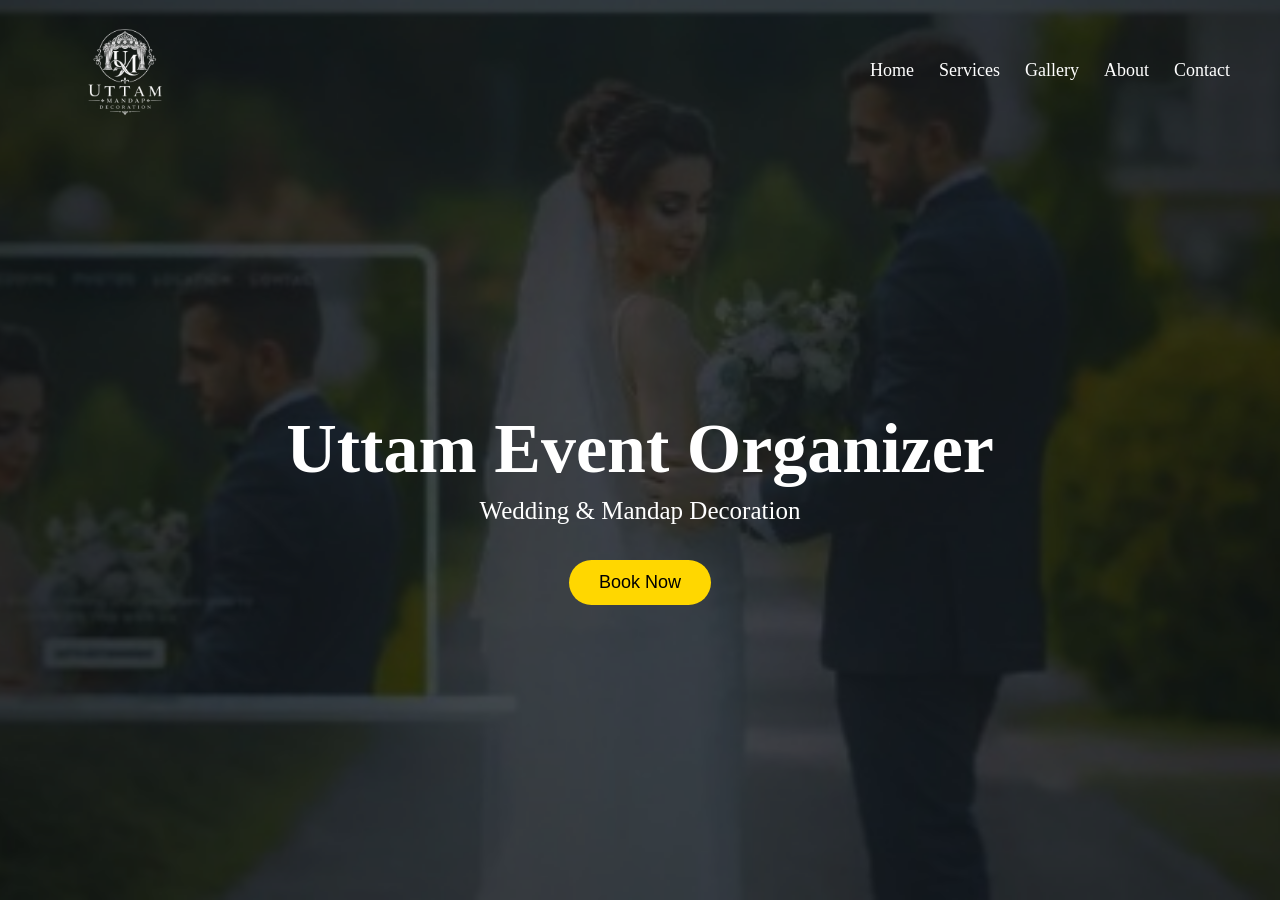
<file: index.html>
<!DOCTYPE html>
<html lang="en">
<head>
    <meta charset="UTF-8">
    <meta name="viewport" content="width=device-width, initial-scale=1.0">
    <title>Document</title>
    <link rel="stylesheet" href="index.css">
</head>
<body>
    <section class="hero">

    <nav>

                <div class="nav-logo border">
                <div class="logo"></div>
            </div>
            
        <ul>
            <li><a href="index.html">Home</a></li>
            <li><a href="Services.html">Services</a></li>
            <li><a href="gallery.html">Gallery</a></li>
            <li><a href="about.html">About</a></li>
            <li><a href="contact.html">Contact</a></li>
        </ul>
    </nav>

    <div class="hero-text">
        <h1>Uttam Event Organizer</h1>
        <p>Wedding & Mandap Decoration</p>


     <button>
    <a href="tel:6351470439">Book Now</a>
</button>
    </div>

</section>
</body>
</html>
</file>
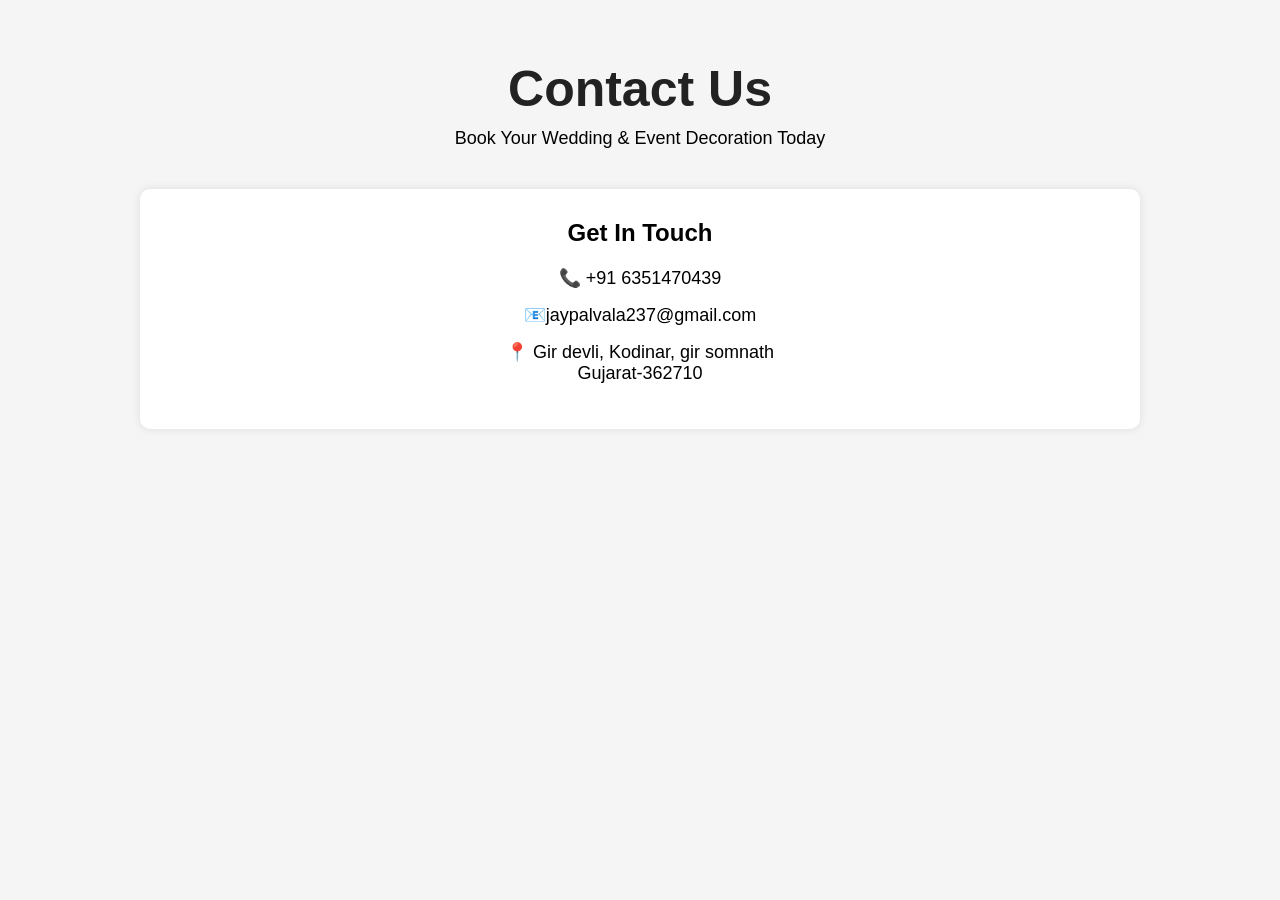
<file: contact.html>
<!DOCTYPE html>
<html lang="en">
<head>
    <meta charset="UTF-8">
    <meta name="viewport" content="width=device-width, initial-scale=1.0">
    <title>Contact Us</title>
    <link rel="stylesheet" href="contact.css">
</head>
<body>

<section class="contact-section">

    <h1>Contact Us</h1>
    <p>Book Your Wedding & Event Decoration Today</p>

    <div class="contact-box">

        <div class="contact-info">
            <h2>Get In Touch</h2>

            <p>📞 +91 6351470439</p>

            <p>📧jaypalvala237@gmail.com</p>

            <p>📍 Gir devli, Kodinar, gir somnath <br> Gujarat-362710</p>
        </div>

    </div>

</section>

</body>
</html>
</file>
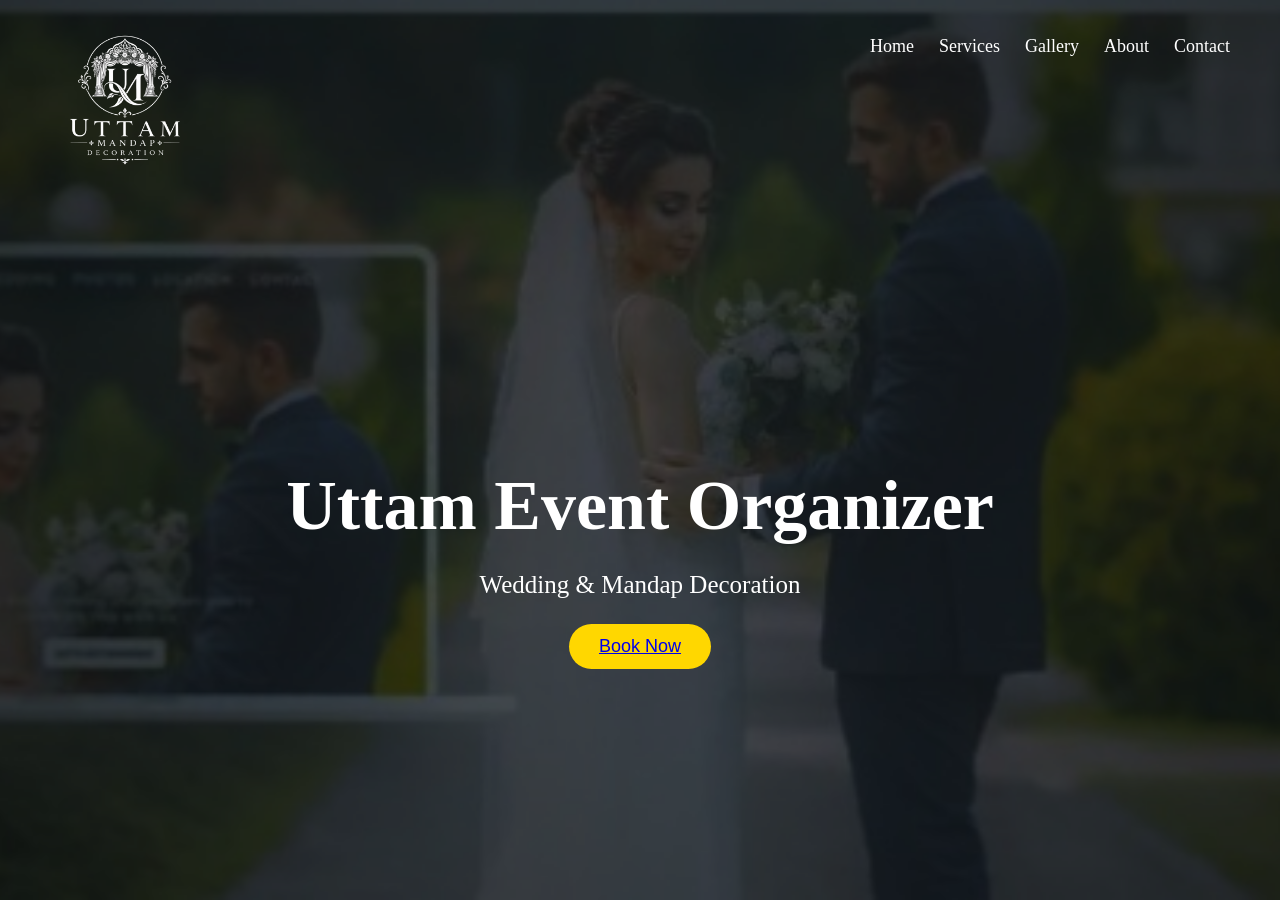
<file: exa.html>
<!DOCTYPE html>
<html lang="en">
<head>
    <meta charset="UTF-8">
    <meta name="viewport" content="width=device-width, initial-scale=1.0">
    <title>Document</title>
    <link rel="stylesheet" href="exa.css">
</head>
<body>
    <section class="hero">

    <nav>

                <div class="nav-logo border">
                <div class="logo"></div>
            </div>
            
        <ul>
            <li><a href="exa.html">Home</a></li>
            <li><a href="Services.html">Services</a></li>
            <li><a href="gallery.html">Gallery</a></li>
            <li><a href="about.html">About</a></li>
            <li><a href="">Contact</a></li>
        </ul>
    </nav>

    <div class="hero-text">
        <h1>Uttam Event Organizer</h1>
        <p>Wedding & Mandap Decoration</p>


        <button><a href="tel:6353477830">Book Now </a>
        </button>
    </div>

</section>
</body>
</html>
</file>
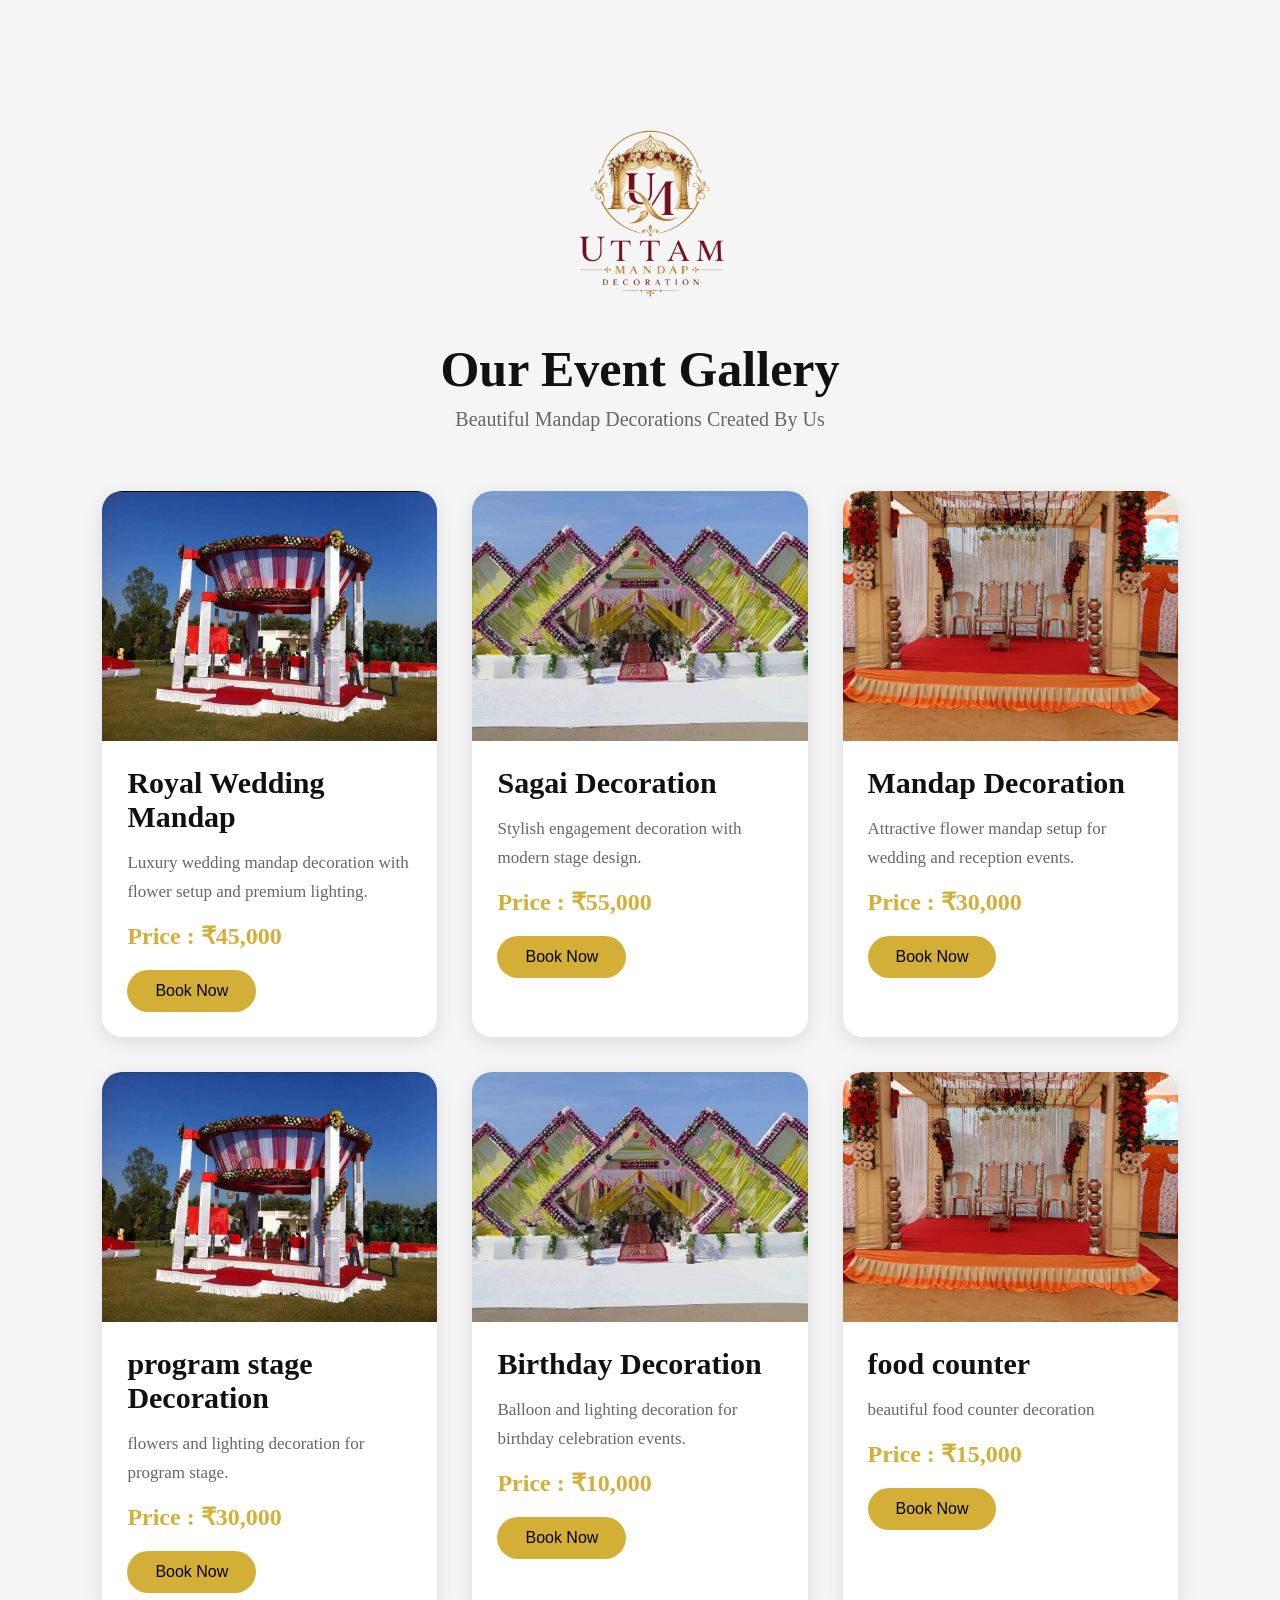
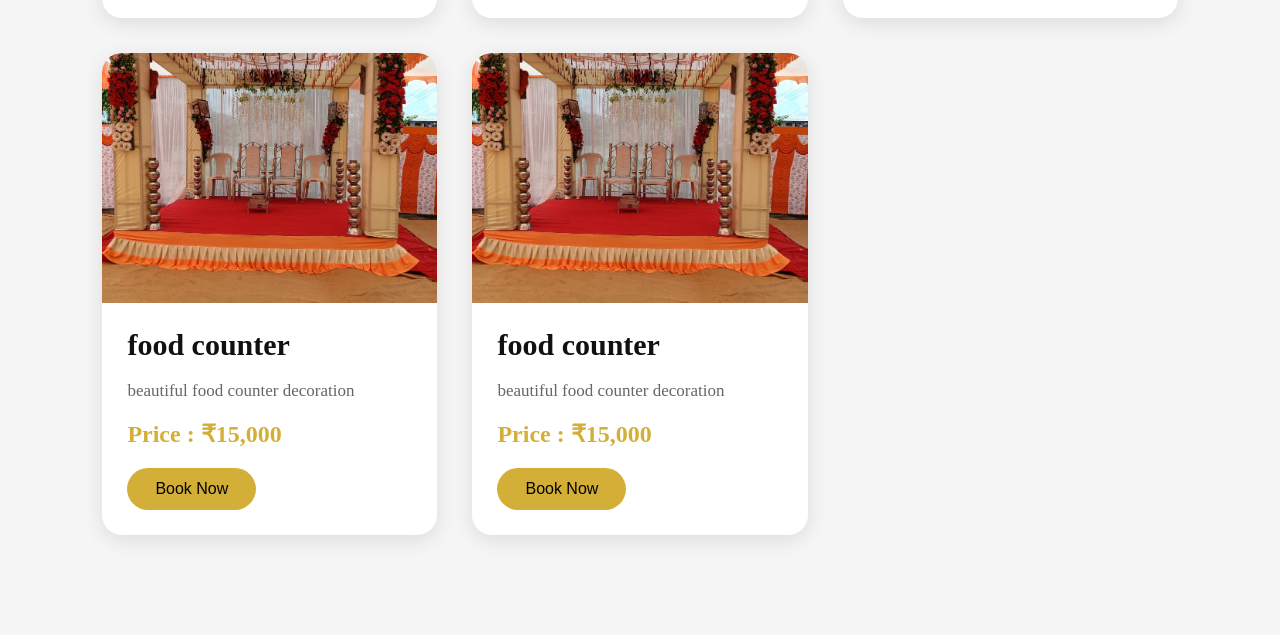
<file: gallery.html>
<!DOCTYPE html>
<html lang="en">
<head>
    <meta charset="UTF-8">
    <meta name="viewport" content="width=device-width, initial-scale=1.0">
    <title>gallery</title>
     <link rel="stylesheet" href="gallery.css">    
</head>


<!-- IMAGE POPUP -->

<div id="imagePopup">

    <span onclick="closeImage()">&times;</span>

    <img id="popupImg">

</div>


<!--java script-->


<script>

function openImage(imageSrc){

    document.getElementById("imagePopup").style.display = "flex";

    document.getElementById("popupImg").src = imageSrc;
}

function closeImage(){

    document.getElementById("imagePopup").style.display = "none";
}

</script>



<body>
    <!-- GALLERY SECTION -->

<section class="gallery">

             <div class="nav-logo">
    <div class="logo"></div>
</div>

    <!-- TITLE -->

    <div class="gallery-title">

        <h1>Our Event Gallery</h1>

        <p>
            Beautiful Mandap Decorations Created By Us
        </p>

    </div>

    <!-- GALLERY CONTAINER -->

    <div class="gallery-container">

        <!-- CARD 1 -->

        <div class="gallery-card">

            <img src="services1.jpeg" alt="Royal Wedding Mandap"   onclick="openImage(this.src)">

            <div class="gallery-content">

                <h2>Royal Wedding Mandap</h2>

                <p>
                    Luxury wedding mandap decoration
                    with flower setup and premium lighting.
                </p>

                <h3>Price : ₹45,000</h3>

                <button>  <a href="tel:6351470439">Book Now</a></button>

            </div>

        </div>

        <!-- CARD 2 -->

        <div class="gallery-card">

            <img src="services2.jpeg" alt="Sagai Mandap"  onclick="openImage(this.src)">

            <div class="gallery-content">

                <h2>Sagai Decoration</h2>

                <p>
                    Stylish engagement decoration
                    with modern stage design.
                </p>

                <h3>Price : ₹55,000</h3>

                  <button>  <a href="tel:6351470439">Book Now</a></button>
            </div>

        </div>

        <!-- CARD 3 -->

        <div class="gallery-card">

            <img src="services3.jpeg" alt="Flower Mandap"  onclick="openImage(this.src)">

            <div class="gallery-content">

                <h2>Mandap Decoration</h2>

                <p>
                    Attractive flower mandap setup
                    for wedding and reception events.
                </p>

                <h3>Price : ₹30,000</h3>

                  <button>  <a href="tel:6351470439">Book Now</a></button>
            </div>

        </div>

        <!-- CARD 4 -->

        <div class="gallery-card">

            <img src="services1.jpeg" alt="Birthday Decoration" onclick="openImage(this.src)">

            <div class="gallery-content">

                <h2>program stage Decoration</h2>

                <p>
                    flowers and lighting decoration
                    for program stage.
                </p>

                <h3>Price : ₹30,000</h3>

                  <button>  <a href="tel:6351470439">Book Now</a></button>
            </div>

        </div>
         <!-- CARD 5 -->

        <div class="gallery-card">

            <img src="services2.jpeg" alt="Birthday Decoration" onclick="openImage(this.src)">

            <div class="gallery-content">

                <h2>Birthday Decoration</h2>

                <p>
                    Balloon and lighting decoration
                    for birthday celebration events.
                </p>

                <h3>Price : ₹10,000</h3>

                  <button>  <a href="tel:6351470439">Book Now</a></button>

            </div>

        </div>
         <!-- CARD 6 -->

        <div class="gallery-card">

            <img src="services3.jpeg" alt="Birthday Decoration" onclick="openImage(this.src)">

            <div class="gallery-content">

                <h2>food counter </h2>

                <p>
                    beautiful food counter 
                    decoration 
                </p>

                <h3>Price : ₹15,000</h3>

                 <button>  <a href="tel:6351470439">Book Now</a></button>
            </div>

        </div>

        <!-- CARD 7 -->

        <div class="gallery-card">

            <img src="services3.jpeg" alt="Birthday Decoration" onclick="openImage(this.src)">

            <div class="gallery-content">

                <h2>food counter </h2>

                <p>
                    beautiful food counter 
                    decoration 
                </p>

                <h3>Price : ₹15,000</h3>

                 <button>  <a href="tel:6351470439">Book Now</a></button>
            </div>

        </div>

         <!-- CARD 8 -->

        <div class="gallery-card">

            <img src="services3.jpeg" alt="Birthday Decoration" onclick="openImage(this.src)">

            <div class="gallery-content">

                <h2>food counter </h2>

                <p>
                    beautiful food counter 
                    decoration 
                </p>

                <h3>Price : ₹15,000</h3>

                 <button>  <a href="tel:6351470439">Book Now</a></button>
            </div>

        </div>






    </div>

</section>
</body>
</html>
</file>
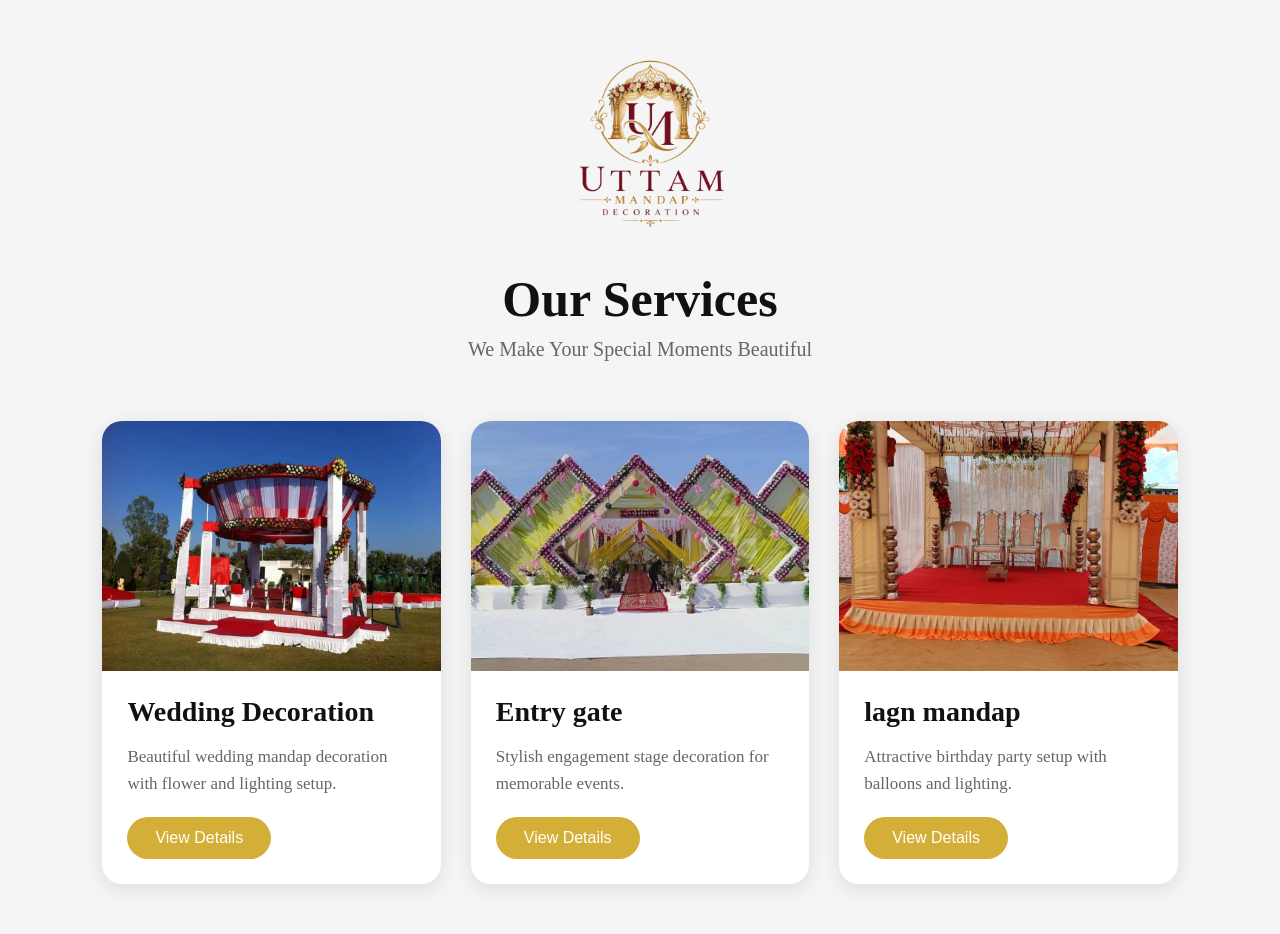
<file: Services.html>
<!-- SERVICES SECTION -->
 <!DOCTYPE html>
 <html lang="en">
 <head>
    <meta charset="UTF-8">
    <meta name="viewport" content="width=device-width, initial-scale=1.0">
    <title>uttam mandap decorattion

    </title>
    <link rel="stylesheet" href="services.css">

    </head>

<!-- IMAGE POPUP -->

<div id="imagePopup">

    <span onclick="closeImage()">&times;</span>

    <img id="popupImg">

</div>


<!--java script-->


<script>

function openImage(imageSrc){

    document.getElementById("imagePopup").style.display = "flex";

    document.getElementById("popupImg").src = imageSrc;
}

function closeImage(){

    document.getElementById("imagePopup").style.display = "none";
}

</script>



<body> 
<section class="services">

            <div class="nav-logo">
    <div class="logo"></div>
</div>
            


    <div class="service-title">            
        <h1>Our Services</h1>
        <p>We Make Your Special Moments Beautiful</p>
    </div>

    <div class="service-container">

        <!-- CARD 1 -->

        <div class="service-card">

            <img src="services1.jpeg" alt="Wedding Decoration" onclick="openImage(this.src)">

            <div class="service-content">

                <h2>Wedding Decoration</h2>

                <p>
                    Beautiful wedding mandap decoration 
                    with flower and lighting setup.
                </p>

                <button>View Details</button>

            </div>

        </div>

        <!-- CARD 2 -->

        <div class="service-card">

            <img src="services2.jpeg" alt="Sagai Decoration" onclick="openImage(this.src)">

            <div class="service-content">

                <h2>Entry gate</h2>

                <p>
                    Stylish engagement stage decoration 
                    for memorable events.
                </p>

                <button>View Details</button>

            </div>

        </div>

        <!-- CARD 3 -->

        <div class="service-card">

            <img src="services3.jpeg" alt="Birthday Decoration" onclick="openImage(this.src)">

            <div class="service-content">

                <h2>lagn mandap</h2>

                <p>
                    Attractive birthday party setup 
                    with balloons and lighting.
                </p>

                <button>View Details</button>

            </div>

        </div>

    </div>

</section>
</body>

</html>
</file>
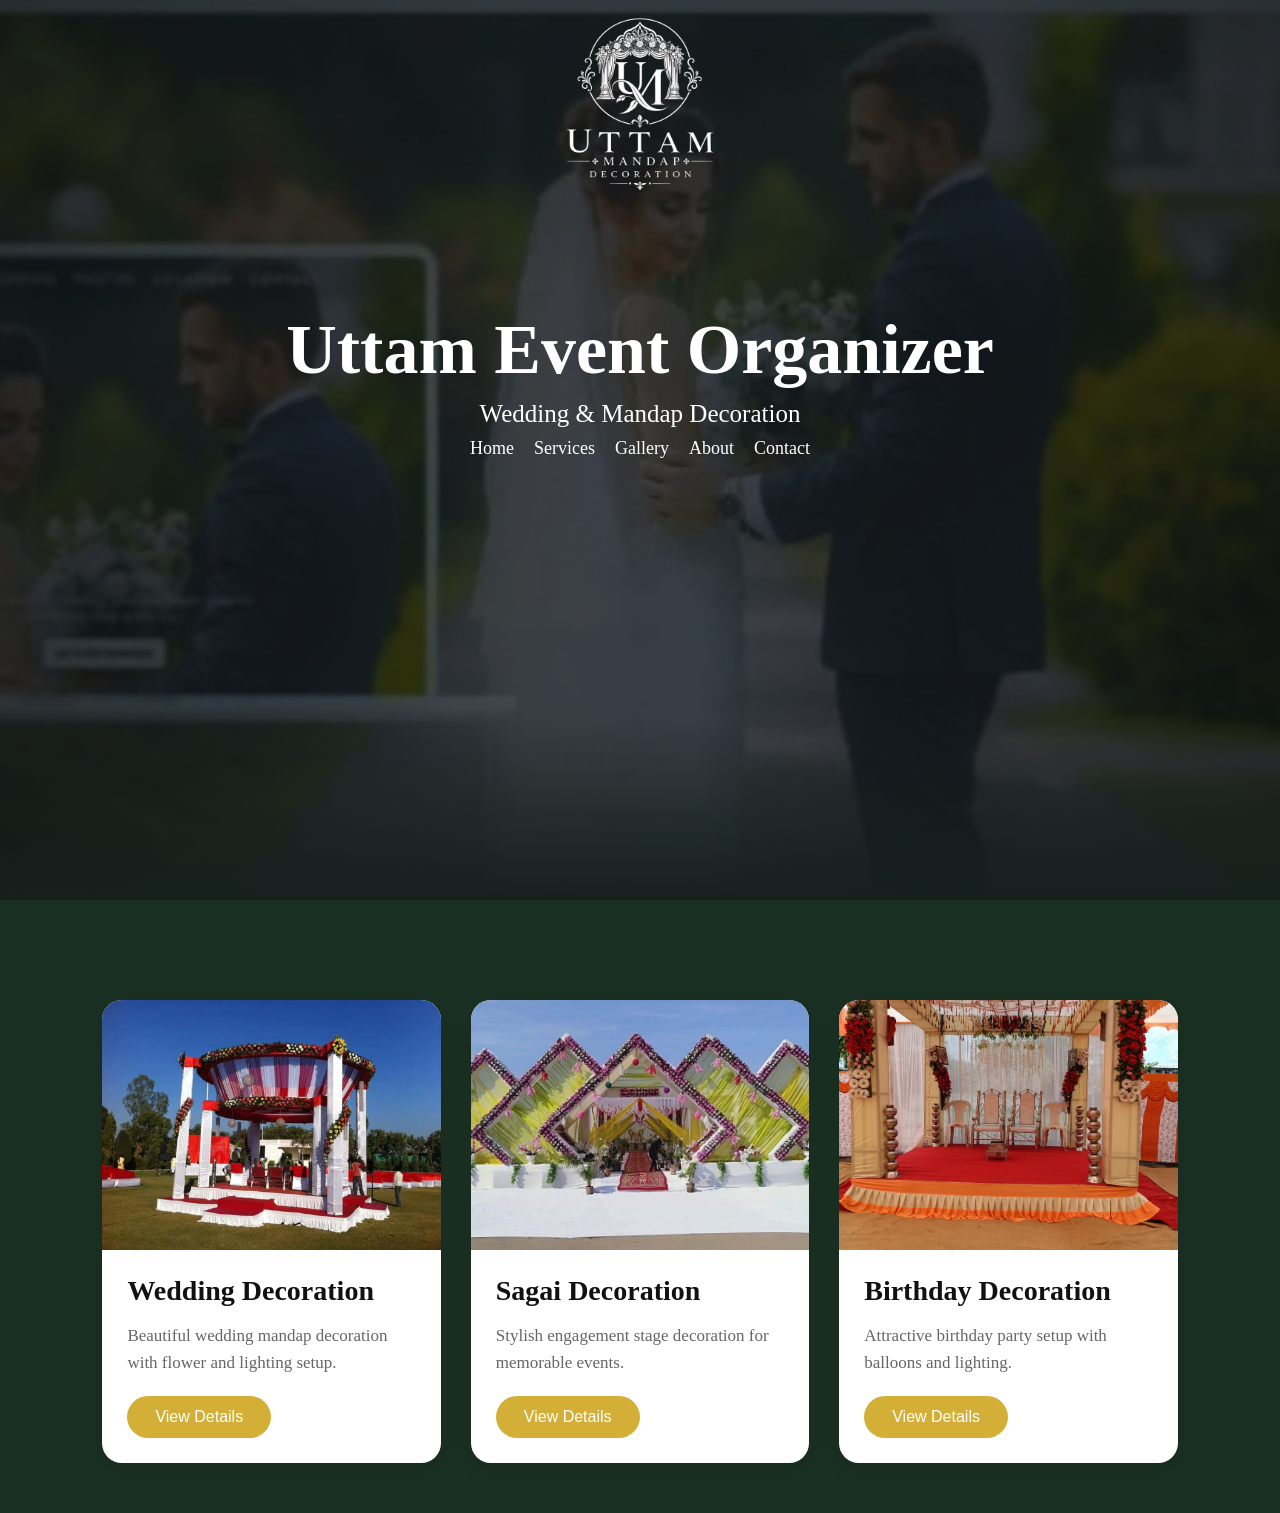
<file: sikho.html>
<!DOCTYPE html>
<html lang="en">
<head>
    <meta charset="UTF-8">
    <meta name="viewport" content="width=device-width, initial-scale=1.0">
    <title>Uttam mandap service</title>
    <link rel="stylesheet" href="sikhostyle.css">
</head>
<body>
    
         
    <section class="hero">
       
         <div class="hero-logo border">
                <div class="logo"></div>
            </div>
             
           
            
            
         <div class="hero-text">
            
             <h1>Uttam Event Organizer</h1>
             <p>Wedding & Mandap Decoration</p>
             </div>
        

          <div class="navbar">

        <nav>
        <ul>
            <li><a href="">Home</a></li>
            <li><a href="">Services</a></li>
            <li><a href="">Gallery</a></li>
            <li><a href="">About</a></li>
            <li><a href="">Contact</a></li>
        </ul>

        </nav>
        </div>
</section>
<main>
      <div class="service-container">

            <!-- CARD 1 -->

        <div class="service-card">

            <img src="services1.jpeg" alt="Wedding Decoration">

            <div class="service-content">

                <h2>Wedding Decoration</h2>

                <p>
                    Beautiful wedding mandap decoration 
                    with flower and lighting setup.
                </p>

                <button>View Details</button>

            </div>

        </div>

        <!-- CARD 2 -->

        <div class="service-card">

            <img src="services2.jpeg" alt="Sagai Decoration">

            <div class="service-content">

                <h2>Sagai Decoration</h2>

                <p>
                    Stylish engagement stage decoration 
                    for memorable events.
                </p>

                <button>View Details</button>

            </div>

        </div>

        <!-- CARD 3 -->

        <div class="service-card">

            <img src="services3.jpeg" alt="Birthday Decoration">

            <div class="service-content">

                <h2>Birthday Decoration</h2>

                <p>
                    Attractive birthday party setup 
                    with balloons and lighting.
                </p>

                <button>View Details</button>

            </div>

        </div>

    </div>

</main>
</body>
</html>
</file>
<file: index.css>
*{
    margin: 0;
    padding: 0;
    box-sizing: border-box;
}

body{
    overflow-x: hidden;
}

body{
    margin: 0;
    padding: 0;
}
.nav-logo{
    width: 150px;
    height: 100px;
    display: flex;
    justify-content: center;
    align-items: center;
}

.logo{
    background-image: url("mainlogo.png");
    background-size: contain;
    background-repeat: no-repeat;
    background-position: center;
    width: 150px;
    height: 100px;
}


.hero{
    height: 100vh;
    background-image: url("image1.jpeg");
    background-size: cover;
    background-position: center;
    background-repeat: no-repeat;
}
.hero{
    position: relative;
}

.hero::before{
    content: "";
    position: absolute;
    width: 100%;
    height: 100%;
    background: rgba(0,0,0,0.5);
}
nav{
    display: flex;
    justify-content: space-between;
    align-items: center;
    padding: 20px 50px;
    position: relative;
    z-index: 1;
}

nav ul{
    display: flex;
    list-style: none;
    gap: 25px;
}

nav ul li a{
    color: white;
    text-decoration: none;
    font-size: 18px;
    transition: 0.3s;
}

nav ul li a:hover{
    color: gold;
}
.hero-text{
    position: relative;
    z-index: 1;
    color: white;
    text-align: center;
    top: 30%;
    width: 90%;
    margin: auto;
}

.hero-text h1{
    font-size: 70px;
    margin-bottom: 10px;
    line-height: 1.1;
}

.hero-text p{
    font-size: 25px;
}
button{
    padding: 12px 30px;
    border: none;
    background: gold;
    font-size: 18px;
    border-radius: 30px;
    cursor: pointer;
    transition: 0.3s;
    margin-top: 35px;
    
}

button:hover{
    background: orange;
    transform: scale(1.05);
}

button a{
    text-decoration: none;
    color: black;
}

@media (max-width:768px){
  

    nav{
        flex-direction: column;
        align-items: center;
    }

    .nav-logo{
        margin-bottom: 15px;
    }


    nav{
        flex-direction: column;
        padding: 15px;
    }

    nav ul{
        gap: 12px;
        flex-wrap: wrap;
        justify-content: center;
    }

    nav ul li a{
        font-size: 16px;
    }

    .hero-text{
        top: 25%;
        padding: 0 15px;
    }

    .hero-text h1{
        font-size: 45px;
    }

      .hero-text{
        top: 32%;
    }

    .hero-text p{
        font-size: 20px;
    }

    button{
        padding: 10px 20px;
        font-size: 16px;
    }
}
</file>
<file: contact.css>
*{
    margin:0;
    padding:0;
    box-sizing:border-box;
}

body{
    font-family: Arial, sans-serif;
    background:#f5f5f5;
}

.contact-section{
    padding:60px 20px;
    text-align:center;
}

.contact-section h1{
    font-size:50px;
    color:#222;
}

.contact-section p{
    margin-top:10px;
    font-size:18px;
}

.contact-box{
    max-width:1000px;
    margin:40px auto;
    display:flex;
    gap:30px;
    justify-content:center;
    flex-wrap:wrap;
}

.contact-info{
    flex:1;
    min-width:300px;
    background:white;
    padding:30px;
    border-radius:10px;
    box-shadow:0 0 10px rgba(0,0,0,0.1);
}

.contact-info h2{
    margin-bottom:20px;
}

.contact-info p{
    margin:15px 0;
    font-size:18px;
}

.contact-form{
    flex:1;
    min-width:300px;
    background:white;
    padding:30px;
    border-radius:10px;
    box-shadow:0 0 10px rgba(0,0,0,0.1);
}

.contact-form input,
.contact-form textarea{
    width:100%;
    padding:12px;
    margin-bottom:15px;
    border:1px solid #ccc;
    border-radius:5px;
}

.contact-form button{
    background:gold;
    border:none;
    padding:12px 30px;
    border-radius:30px;
    cursor:pointer;
    font-size:18px;
}

.contact-form button:hover{
    background:orange;
}

@media(max-width:768px){

    .contact-section h1{
        font-size:38px;
    }

}
</file>
<file: exa.css>
body{
    margin: 0;
    padding: 0;
}
.nav-logo{
    height: 50px;
    width: 100px;
}

.logo{
    background-image: url("mainlogo.png");
    background-size: cover;
     height: 150px;
     width: 150%;
}


.hero{
    height: 100vh;
    background-image: url("image1.jpeg");
    background-size: cover;
    background-position: center;
    background-repeat: no-repeat;
}
.hero{
    position: relative;
}

.hero::before{
    content: "";
    position: absolute;
    width: 100%;
    height: 100%;
    background: rgba(0,0,0,0.5);
}
nav{
    display: flex;
    justify-content: space-between;
    align-items: center;
    padding: 20px 50px;
    position: relative;
    z-index: 1;
}

nav ul{
    display: flex;
    list-style: none;
    gap: 25px;
}

nav ul li a{
    color: white;
    text-decoration: none;
    font-size: 18px;
    transition: 0.3s;
}

nav ul li a:hover{
    color: gold;
}
.hero-text{
    position: relative;
    z-index: 1;
    color: white;
    text-align: center;
    top: 35%;
}

.hero-text h1{
    font-size: 70px;
    margin-bottom: 10px;
}

.hero-text p{
    font-size: 25px;
}
button{
    padding: 12px 30px;
    border: none;
    background: gold;
    font-size: 18px;
    border-radius: 30px;
    cursor: pointer;
    transition: 0.3s;
}

button:hover{
    background: orange;
    transform: scale(1.05);
}

@media(max-width:768px){

    .service-title h1{
        font-size: 38px;
    }

    .service-title p{
        font-size: 17px;
    }

    .service-content h2{
        font-size: 24px;
    }

}
</file>
<file: gallery.css>
*{
    margin: 0;
    padding:0;
    box-sizing: border-box;
}

html,body{
    overflow-x: hidden;
}

.nav-logo{
    display: flex;
    justify-content: center;
    margin-bottom: 20px;
    margin-top: 20px;
}

.logo{
    background-image: url("logoimage5.png");
    background-size: contain;
    background-repeat: no-repeat;
    background-position: center;
    

    height: 200px;
    width: 200px;
}

/* GALLERY SECTION */

.gallery{
    width: 100%;
    padding: 100px 8%;
    background: #f5f5f5;

    overflow: hidden;
}
button:hover{
    background: orange;
    transform: scale(1.05);
}

button a{
    text-decoration: none;
    color: black;
}


/* IMAGE POPUP */

#imagePopup{
    position: fixed;

    top: 0;
    left: 0;

    width: 100%;
    height: 100%;

    background: rgba(0,0,0,0.9);

    display: none;

    justify-content: center;
    align-items: center;

    z-index: 9999;
}

/* POPUP IMAGE */

#popupImg{
    max-width: 90%;
    max-height: 90%;

    border-radius: 10px;

    animation: zoom 0.3s ease;
}

/* CLOSE BUTTON */

#imagePopup span{
    position: absolute;

    top: 20px;
    right: 40px;

    font-size: 50px;

    color: white;

    cursor: pointer;
}

/* ZOOM ANIMATION */

@keyframes zoom{

    from{
        transform: scale(0.5);
    }

    to{
        transform: scale(1);
    }

}
/* TITLE */

.gallery-title{
    text-align: center;
    margin-bottom: 60px;
}

.gallery-title h1{
    font-size: 50px;
    color: #111;
    margin-bottom: 10px;
}

.gallery-title p{
    font-size: 20px;
    color: #666;
}

/* GALLERY CONTAINER */

.gallery-container{
    display: grid;

    grid-template-columns:
    repeat(auto-fit, minmax(300px,1fr));

    gap: 35px;
}

/* CARD */

.gallery-card{
    background: white;

    border-radius: 20px;

    overflow: hidden;

    box-shadow: 0 5px 20px rgba(0,0,0,0.1);

    transition: 0.4s;
}

.gallery-card:hover{
    transform: translateY(-10px);
}

/* IMAGE */

.gallery-card img{
    width: 100%;
    height: 250px;

    object-fit: cover;

    display: block;
}

/* CONTENT */

.gallery-content{
    padding: 25px;
}

.gallery-content h2{
    font-size: 30px;
    margin-bottom: 15px;
    color: #111;
}

.gallery-content p{
    font-size: 17px;
    color: #666;
    line-height: 1.7;

    margin-bottom: 15px;
}

.gallery-content h3{
    color: #d4af37;
    font-size: 24px;

    margin-bottom: 20px;
}

/* BUTTON */

.gallery-content button{
    padding: 12px 28px;

    border: none;

    background: #d4af37;
    color: white;

    font-size: 16px;

    border-radius: 30px;

    cursor: pointer;

    transition: 0.3s;
}

.gallery-content button:hover{
    background: #b88a1b;
}

/* MOBILE RESPONSIVE */

@media(max-width:768px){

    .gallery-title h1{
        font-size: 38px;
    }

    .gallery-title p{
        font-size: 17px;
    }

    .gallery-content h2{
        font-size: 24px;
    }

    .gallery-content h3{
        font-size: 20px;
    }

}
</file>
<file: services.css>
/* SERVICES SECTION */

*{
    margin: 0;
    padding: 0;
    box-sizing: border-box;
  
}

html,body{
    overflow-x: hidden;
}

.nav-logo{
    display: flex;
    justify-content: center;
    margin-bottom: 20px;
}

.logo{
    background-image: url("logoimage5.png");
    background-size: contain;
    background-repeat: no-repeat;
    background-position: center;

    height: 200px;
    width: 200px;
}

.services{
    width: 100%;
    padding: 50px 8%;
    background: #f5f5f5;
}



/* IMAGE POPUP */

#imagePopup{
    position: fixed;

    top: 0;
    left: 0;

    width: 100%;
    height: 100%;

    background: rgba(0,0,0,0.9);

    display: none;

    justify-content: center;
    align-items: center;

    z-index: 9999;
}

/* POPUP IMAGE */

#popupImg{
    max-width: 90%;
    max-height: 90%;

    border-radius: 10px;

    animation: zoom 0.3s ease;
}

/* CLOSE BUTTON */

#imagePopup span{
    position: absolute;

    top: 20px;
    right: 40px;

    font-size: 50px;

    color: white;

    cursor: pointer;
    
}

/* ZOOM ANIMATION */

@keyframes zoom{

    from{
        transform: scale(0.5);
    }

    to{
        transform: scale(1);
    }

}





/* TITLE */

.service-title{
    text-align: center;
    margin-bottom: 60px;
}

.service-title h1{
    font-size: 50px;
    color: #111;
    margin-bottom: 10px;
}

.service-title p{
    font-size: 20px;
    color: #666;
}

/* CARD CONTAINER */

.service-container{
    width: 100%;

    display: grid; /* grid dvara badha jj div ne ek horizontal line ma lavi sakay se */

    grid-template-columns:
    repeat(auto-fit, minmax(280px,1fr));   /* badha vasse no spac naki kare se */

    gap: 30px;
}

/* CARD */

.service-card{
    background: white;
    border-radius: 20px;
    overflow: hidden;    /* aana dvara image ke div ni side ne round  kari sakay se */

    box-shadow: 0 5px 20px rgba(0,0,0,0.1);  /*hover karta saddow create thay se teno color */

    transition: 0.4s;   /* hover karta ketla time ma upar uthe se ane ketla time ma nise aave se te batave se */
}

.service-card:hover{
    transform: translateY(-10px);  /* aa code thi je image se te hover karta jj uper ni side aave se */
}

/* IMAGE */

.service-card img{
    width: 100%;
    height: 250px;
    object-fit: cover;
    display: block;
}
/* CONTENT */

.service-content{
    padding: 25px;
}

.service-content h2{
    font-size: 28px;
    color: #111;
    margin-bottom: 15px;
}

.service-content p{
    font-size: 17px;
    color: #666;
    line-height: 1.6;
    margin-bottom: 20px;
}

/* BUTTON */

.service-content button{
    padding: 12px 28px;
    border: none;

    background: #d4af37;
    color: white;

    font-size: 16px;
    border-radius: 30px;

    cursor: pointer;
    transition: 0.3s;
}

.service-content button:hover{
    background: #b88a1b;
}

/* MOBILE RESPONSIVE */

@media(max-width:768px){

    .service-title h1{
        font-size: 38px;
    }

    .service-title p{
        font-size: 17px;
    }

    .service-content h2{
        font-size: 24px;
    }

}
</file>
<file: sikhostyle.css>
*{
    margin: 0;
    padding: 0;
    box-sizing: border-box;
}

html,body{
    overflow-x: hidden;
}

.hero-logo{
    display: flex;
    justify-content: center;
    margin-bottom: 20px;
}

.logo{
    background-image: url("mainlogo.png");
    background-size: contain;
    background-repeat: no-repeat;
    background-position: center;

    height: 200px;
    width: 200px;
    z-index: 2;
}
    



.hero{
    height: 100vh;
    background-image: url("image1.jpeg");
    background-size: cover;
    background-position: center;
    background-repeat: no-repeat;
}
.hero{
    position: relative;
}

.hero-text{
    position: relative;
    z-index: 1;
    color: white;
    text-align: center;
    top: 10%;
    
}

.hero-text h1{
    font-size: 70px;
    margin-bottom: 10px;
    
   
}

.hero-text p{
    font-size: 25px;
    margin-bottom: 100px;
    
 
}

.hero::after{
    content: "";

    position: absolute;

    left: 0;
    bottom: 0;

    width: 100%;
    height: 180px;

    background: linear-gradient(
        transparent,
        #16201d
    );
}

.hero::before{
    content: "";
    position: absolute;
    width: 100%;
    height: 100%;
    background: rgba(0,0,0,0.5);
    
}




nav{
    position: relative;
    z-index: 1;
    margin-top: 50px;
     display: flex;
    justify-content: center;
}

nav ul{
    display: flex;
    list-style: none;
    gap: 20px;
    padding: 0px 0px 0px 0px;
}

nav ul li a{
    color: white;
    text-decoration: none;
    font-size: 18px;
    transition: 0.3s;
}

nav ul li a:hover{
    color: gold;
}


/* CARD CONTAINER */

.service-container{
    width: 100%;

    display: grid; /* grid dvara badha jj div ne ek horizontal line ma lavi sakay se */

    grid-template-columns:
    repeat(auto-fit, minmax(280px,1fr));   /* badha vasse no spac naki kare se */

    gap: 30px;
    max-width: 100%;
    
    padding: 50px 8%;

 background:  #1a3022;

}

/* CARD */

.service-card{
    background: white;
    border-radius: 20px;
    overflow: hidden;    /* aana dvara image ke div ni side ne round  kari sakay se */

    box-shadow: 0 5px 20px rgba(0,0,0,0.1);  /*hover karta saddow create thay se teno color */

    transition: 0.4s;   /* hover karta ketla time ma upar uthe se ane ketla time ma nise aave se te batave se */
     margin-top: 50px;
}

.service-card:hover{
    transform: translateY(-10px);  /* aa code thi je image se te hover karta jj uper ni side aave se */
}

/* IMAGE */

.service-card img{
    width: 100%;
    height: 250px;
    object-fit: cover;
    display: block;
}
/* CONTENT */

.service-content{
    padding: 25px;
}

.service-content h2{
    font-size: 28px;
    color: #111;
    margin-bottom: 15px;
}

.service-content p{
    font-size: 17px;
    color: #666;
    line-height: 1.6;
    margin-bottom: 20px;
}

/* BUTTON */

.service-content button{
    padding: 12px 28px;
    border: none;

    background: #d4af37;
    color: white;

    font-size: 16px;
    border-radius: 30px;

    cursor: pointer;
    transition: 0.3s;
}

.service-content button:hover{
    background: #b88a1b;
}

/* MOBILE RESPONSIVE */

@media(max-width:768px){

    .service-title h1{
        font-size: 38px;
    }

    .service-title p{
        font-size: 17px;
    }

    .service-content h2{
        font-size: 24px;
    }

}
</file>
